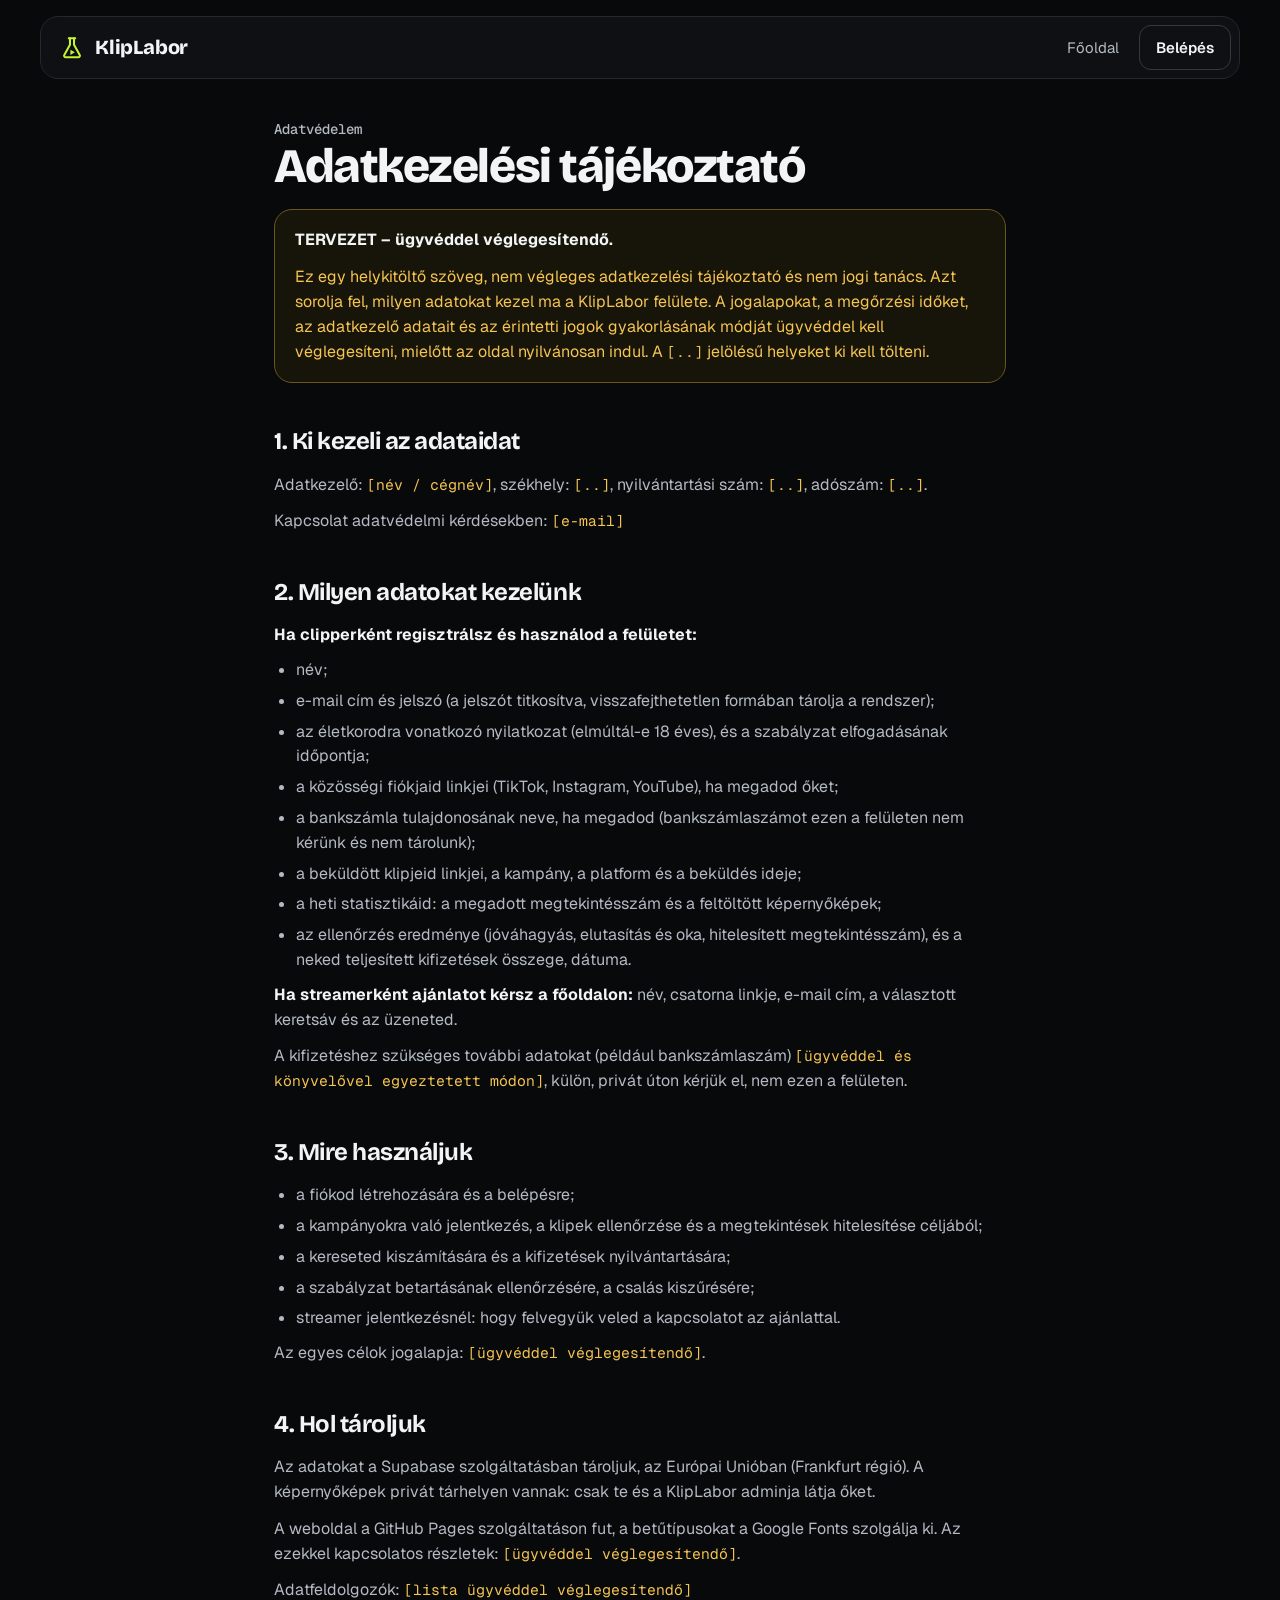
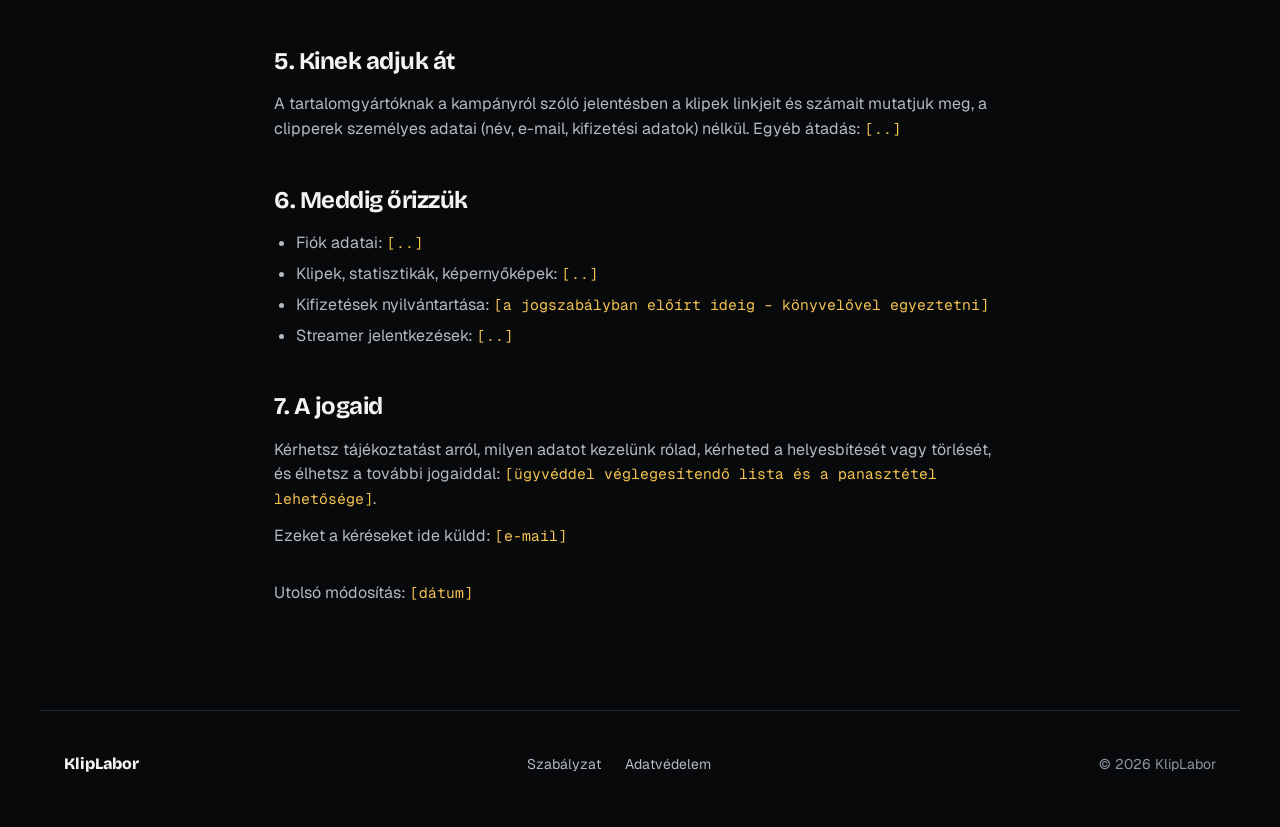
<file: adatvedelem.html>
<!DOCTYPE html>
<html lang="hu">
<head>
<meta charset="utf-8">
<meta name="viewport" content="width=device-width, initial-scale=1">
<title>Adatkezelési tájékoztató – KlipLabor</title>
<meta name="description" content="A KlipLabor adatkezelési tájékoztatójának tervezete.">
<meta name="theme-color" content="#08090B">
<meta name="color-scheme" content="dark">
<link rel="icon" href="favicon.svg" type="image/svg+xml">
<link rel="preconnect" href="https://fonts.googleapis.com">
<link rel="preconnect" href="https://fonts.gstatic.com" crossorigin>
<link href="https://fonts.googleapis.com/css2?family=Bricolage+Grotesque:opsz,wght@12..96,500;12..96,700;12..96,800&amp;family=Geist:wght@400;500;600&amp;family=Geist+Mono:wght@500&amp;display=swap" rel="stylesheet">
<link rel="stylesheet" href="assets/app.css">
</head>
<body>
<a class="skip" href="#tartalom">Ugrás a tartalomra</a>

<header class="nav-shell">
  <nav class="nav" aria-label="Fő navigáció">
    <a href="index.html" class="brand" aria-label="KlipLabor – főoldal">
      <svg width="26" height="26" viewBox="0 0 64 64" fill="none" aria-hidden="true"><path d="M24 8h16" stroke="#C6F432" stroke-width="5" stroke-linecap="round"/><path d="M27 8v16L13 49a4 4 0 0 0 3.5 6h31a4 4 0 0 0 3.5-6L37 24V8" stroke="#C6F432" stroke-width="5" stroke-linecap="round" stroke-linejoin="round"/><path d="M28 36v13l11-6.5z" fill="#C6F432"/></svg>
      <span class="brand-name">KlipLabor</span>
    </a>
    <div class="nav-right">
      <a class="nav-link" href="index.html">Főoldal</a>
      <a class="nav-btn" href="belepes.html">Belépés</a>
    </div>
  </nav>
</header>

<main id="tartalom">
<article class="doc">
<p class="eyebrow">Adatvédelem</p>
<h1>Adatkezelési tájékoztató</h1>
<div class="draft" role="note">
  <p><strong>TERVEZET – ügyvéddel véglegesítendő.</strong></p>
  <p>Ez egy helykitöltő szöveg, nem végleges adatkezelési tájékoztató és nem jogi tanács. Azt sorolja fel, milyen adatokat kezel ma a KlipLabor felülete. A jogalapokat, a megőrzési időket, az adatkezelő adatait és az érintetti jogok gyakorlásának módját ügyvéddel kell véglegesíteni, mielőtt az oldal nyilvánosan indul. A <span class="ph">[..]</span> jelölésű helyeket ki kell tölteni.</p>
</div>

<h2 id="ki">1. Ki kezeli az adataidat</h2>
<p>Adatkezelő: <span class="ph">[név / cégnév]</span>, székhely: <span class="ph">[..]</span>, nyilvántartási szám: <span class="ph">[..]</span>, adószám: <span class="ph">[..]</span>.</p>
<p>Kapcsolat adatvédelmi kérdésekben: <span class="ph">[e-mail]</span></p>

<h2 id="milyen">2. Milyen adatokat kezelünk</h2>
<p><strong>Ha clipperként regisztrálsz és használod a felületet:</strong></p>
<ul>
  <li>név;</li>
  <li>e-mail cím és jelszó (a jelszót titkosítva, visszafejthetetlen formában tárolja a rendszer);</li>
  <li>az életkorodra vonatkozó nyilatkozat (elmúltál-e 18 éves), és a szabályzat elfogadásának időpontja;</li>
  <li>a közösségi fiókjaid linkjei (TikTok, Instagram, YouTube), ha megadod őket;</li>
  <li>a bankszámla tulajdonosának neve, ha megadod (bankszámlaszámot ezen a felületen nem kérünk és nem tárolunk);</li>
  <li>a beküldött klipjeid linkjei, a kampány, a platform és a beküldés ideje;</li>
  <li>a heti statisztikáid: a megadott megtekintésszám és a feltöltött képernyőképek;</li>
  <li>az ellenőrzés eredménye (jóváhagyás, elutasítás és oka, hitelesített megtekintésszám), és a neked teljesített kifizetések összege, dátuma.</li>
</ul>
<p><strong>Ha streamerként ajánlatot kérsz a főoldalon:</strong> név, csatorna linkje, e-mail cím, a választott keretsáv és az üzeneted.</p>
<p>A kifizetéshez szükséges további adatokat (például bankszámlaszám) <span class="ph">[ügyvéddel és könyvelővel egyeztetett módon]</span>, külön, privát úton kérjük el, nem ezen a felületen.</p>

<h2 id="mire">3. Mire használjuk</h2>
<ul>
  <li>a fiókod létrehozására és a belépésre;</li>
  <li>a kampányokra való jelentkezés, a klipek ellenőrzése és a megtekintések hitelesítése céljából;</li>
  <li>a kereseted kiszámítására és a kifizetések nyilvántartására;</li>
  <li>a szabályzat betartásának ellenőrzésére, a csalás kiszűrésére;</li>
  <li>streamer jelentkezésnél: hogy felvegyük veled a kapcsolatot az ajánlattal.</li>
</ul>
<p>Az egyes célok jogalapja: <span class="ph">[ügyvéddel véglegesítendő]</span>.</p>

<h2 id="hol">4. Hol tároljuk</h2>
<p>Az adatokat a Supabase szolgáltatásban tároljuk, az Európai Unióban (Frankfurt régió). A képernyőképek privát tárhelyen vannak: csak te és a KlipLabor adminja látja őket.</p>
<p>A weboldal a GitHub Pages szolgáltatáson fut, a betűtípusokat a Google Fonts szolgálja ki. Az ezekkel kapcsolatos részletek: <span class="ph">[ügyvéddel véglegesítendő]</span>.</p>
<p>Adatfeldolgozók: <span class="ph">[lista ügyvéddel véglegesítendő]</span></p>

<h2 id="kinek">5. Kinek adjuk át</h2>
<p>A tartalomgyártóknak a kampányról szóló jelentésben a klipek linkjeit és számait mutatjuk meg, a clipperek személyes adatai (név, e-mail, kifizetési adatok) nélkül. Egyéb átadás: <span class="ph">[..]</span></p>

<h2 id="meddig">6. Meddig őrizzük</h2>
<ul>
  <li>Fiók adatai: <span class="ph">[..]</span></li>
  <li>Klipek, statisztikák, képernyőképek: <span class="ph">[..]</span></li>
  <li>Kifizetések nyilvántartása: <span class="ph">[a jogszabályban előírt ideig – könyvelővel egyeztetni]</span></li>
  <li>Streamer jelentkezések: <span class="ph">[..]</span></li>
</ul>

<h2 id="jogok">7. A jogaid</h2>
<p>Kérhetsz tájékoztatást arról, milyen adatot kezelünk rólad, kérheted a helyesbítését vagy törlését, és élhetsz a további jogaiddal: <span class="ph">[ügyvéddel véglegesítendő lista és a panasztétel lehetősége]</span>.</p>
<p>Ezeket a kéréseket ide küldd: <span class="ph">[e-mail]</span></p>

<p class="num-p" style="margin-top:32px">Utolsó módosítás: <span class="ph">[dátum]</span></p>

</article>
</main>

<footer class="wrap site-foot">
  <span class="foot-brand">KlipLabor</span>
  <div class="foot-links">
    <a href="szabalyzat.html">Szabályzat</a>
    <a href="adatvedelem.html">Adatvédelem</a>
    <a data-link="instagram" href="#" hidden>Instagram</a>
    <a data-link="tiktok" href="#" hidden>TikTok</a>
    <a data-link="email" href="#" hidden>E-mail</a>
  </div>
  <span>© 2026 KlipLabor</span>
</footer>

<script src="assets/config.js"></script>
<script src="assets/app.js"></script>
</body>
</html>
</file>
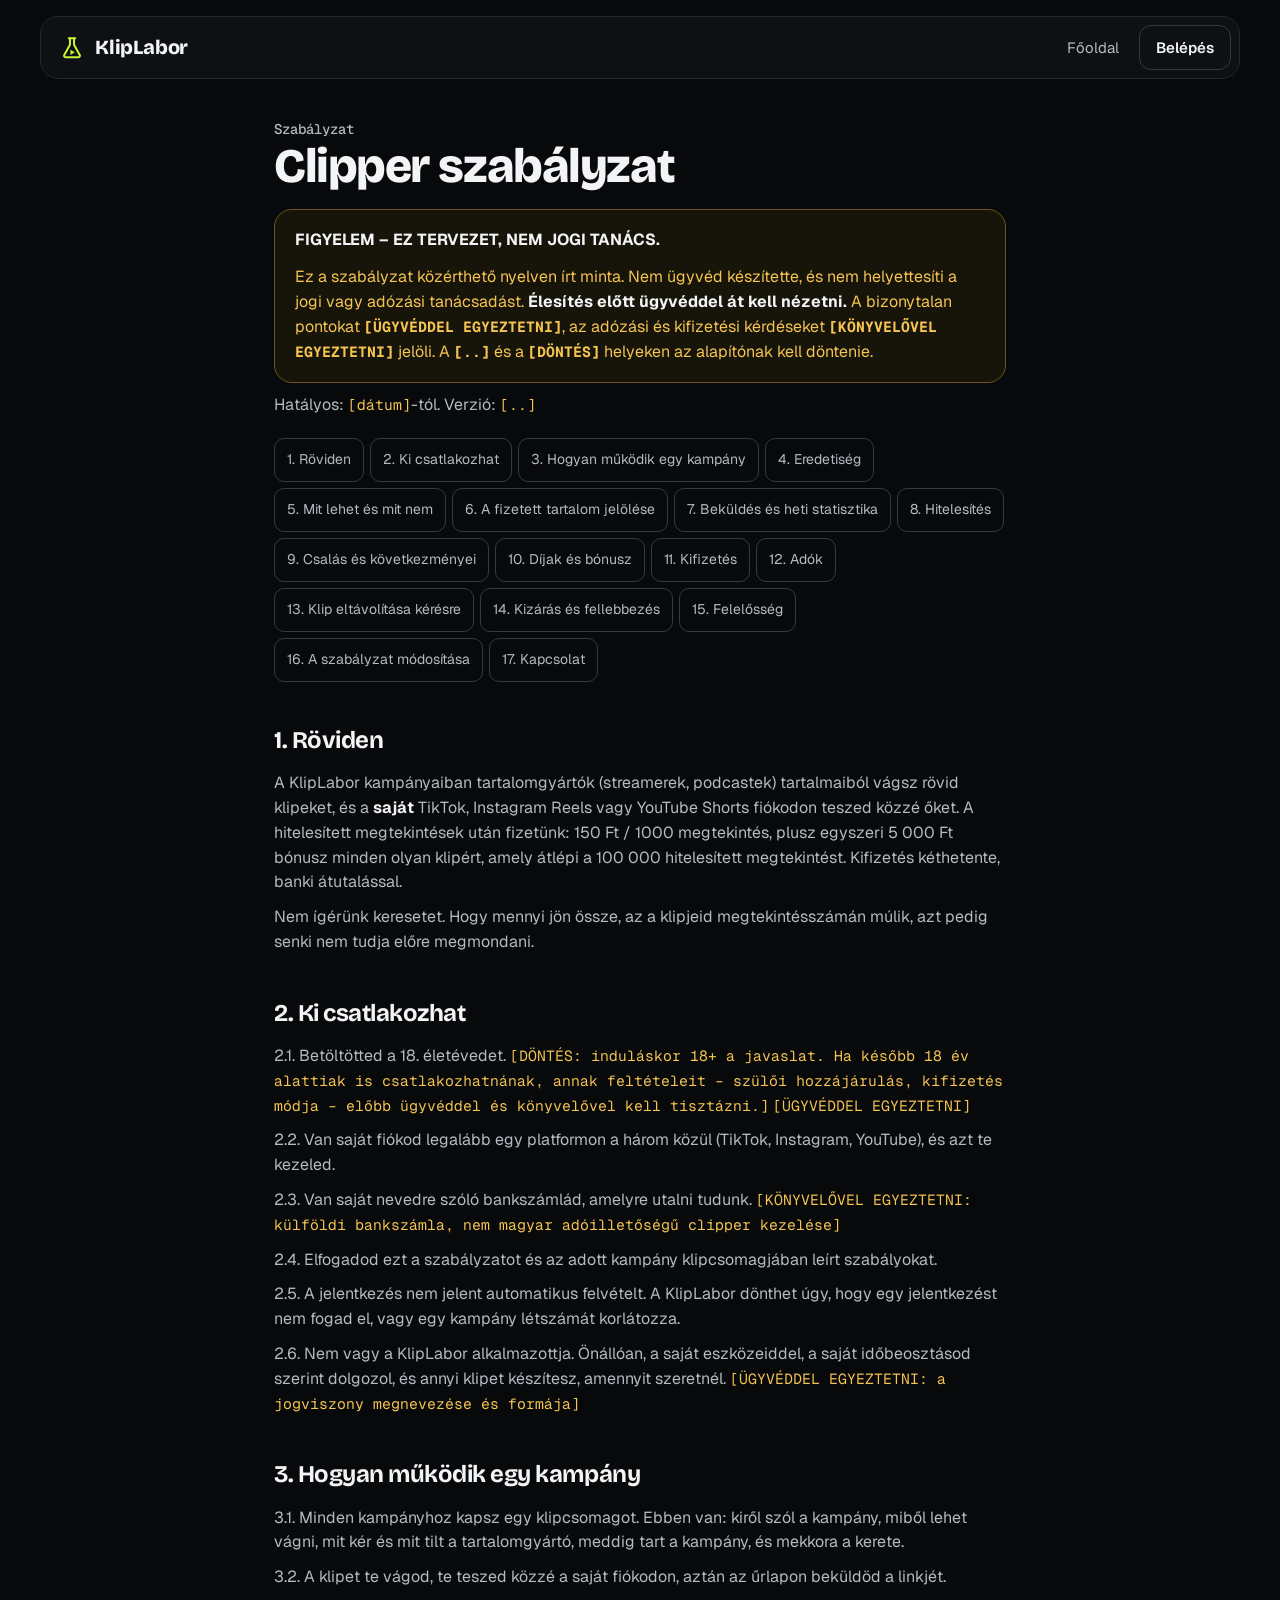
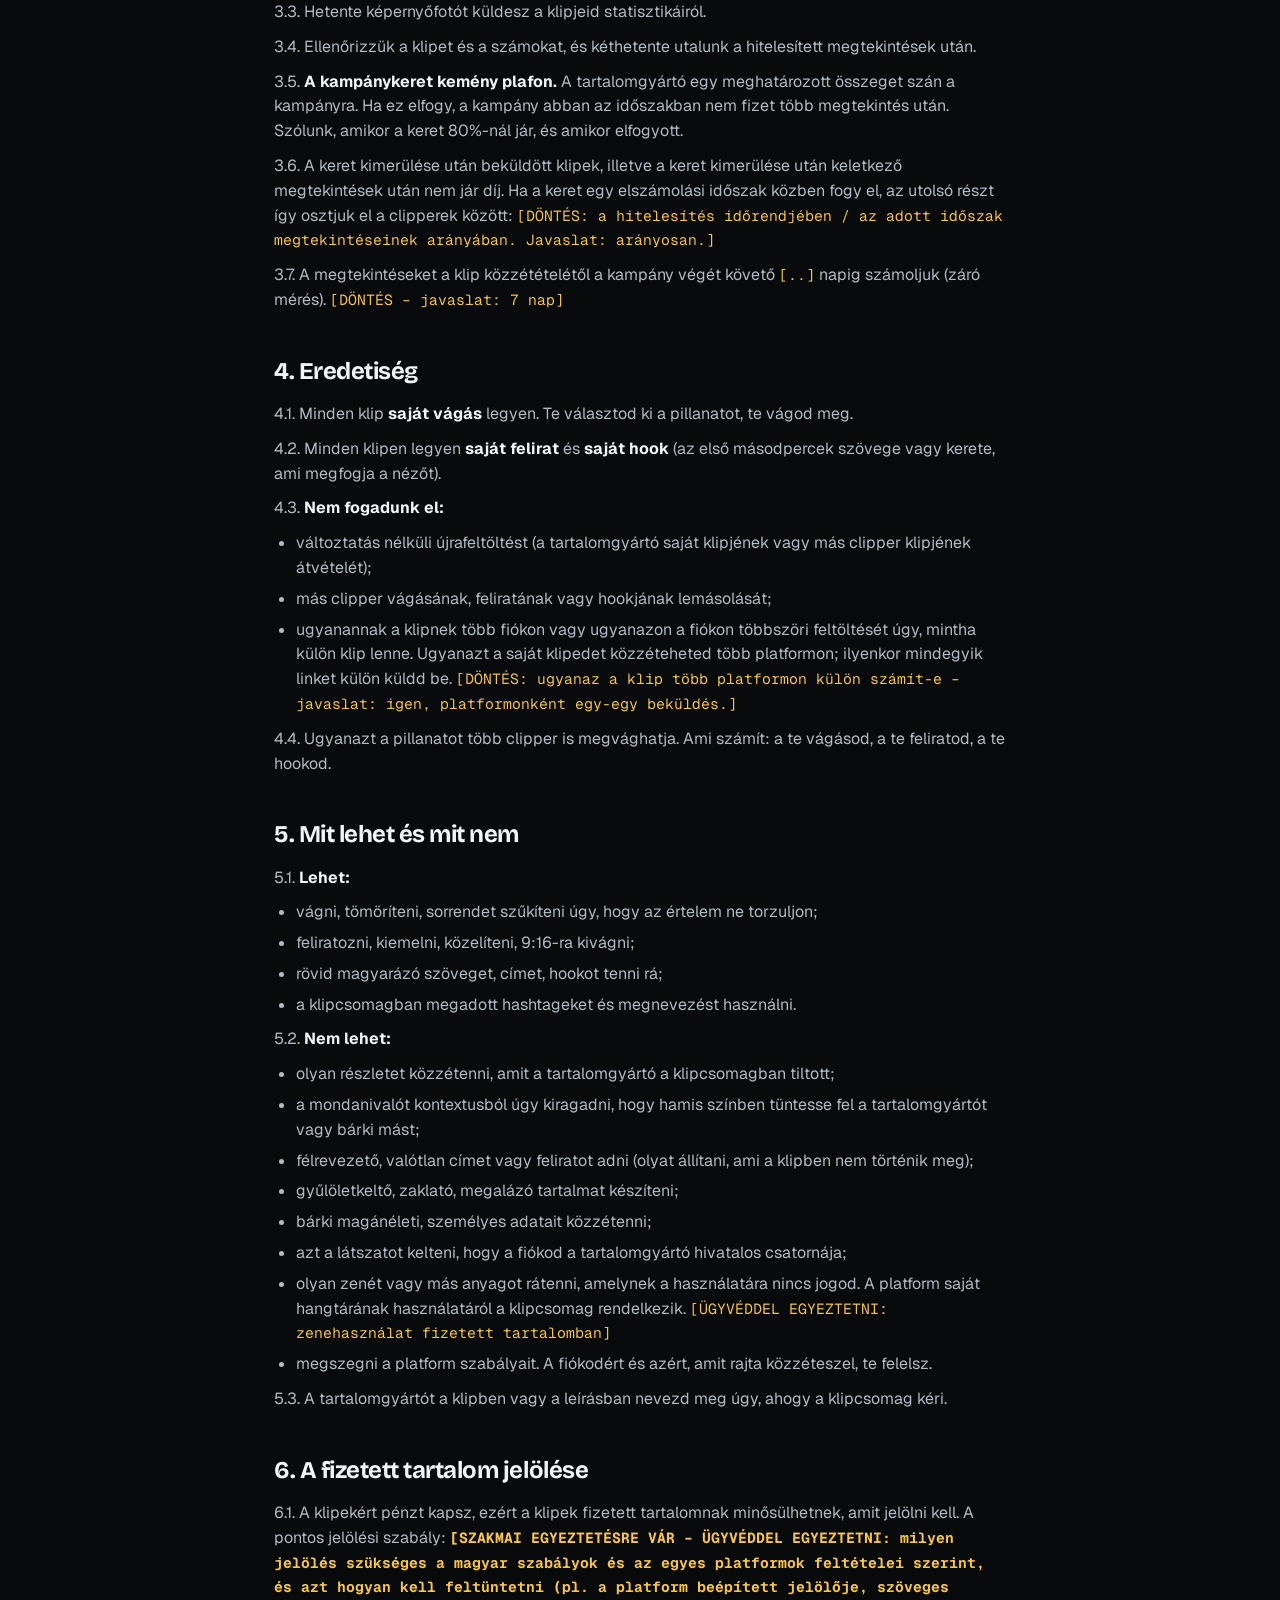
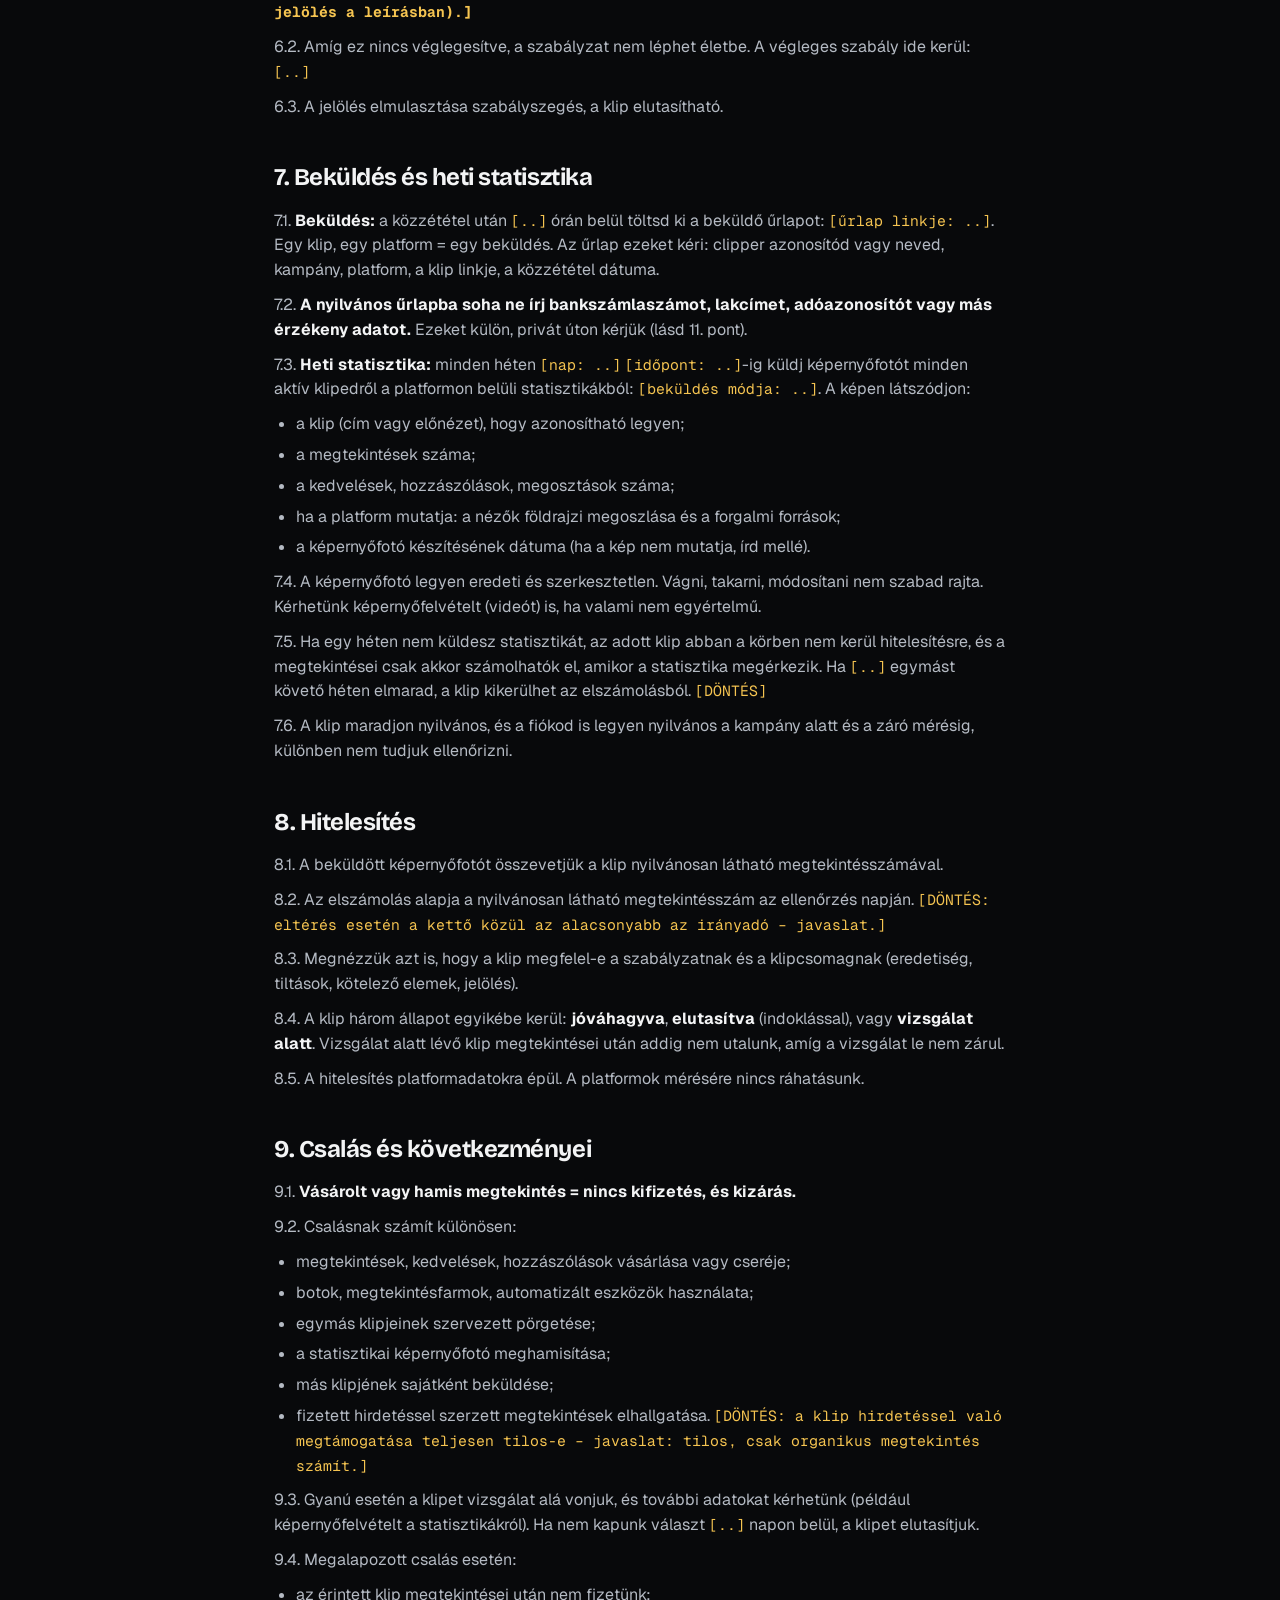
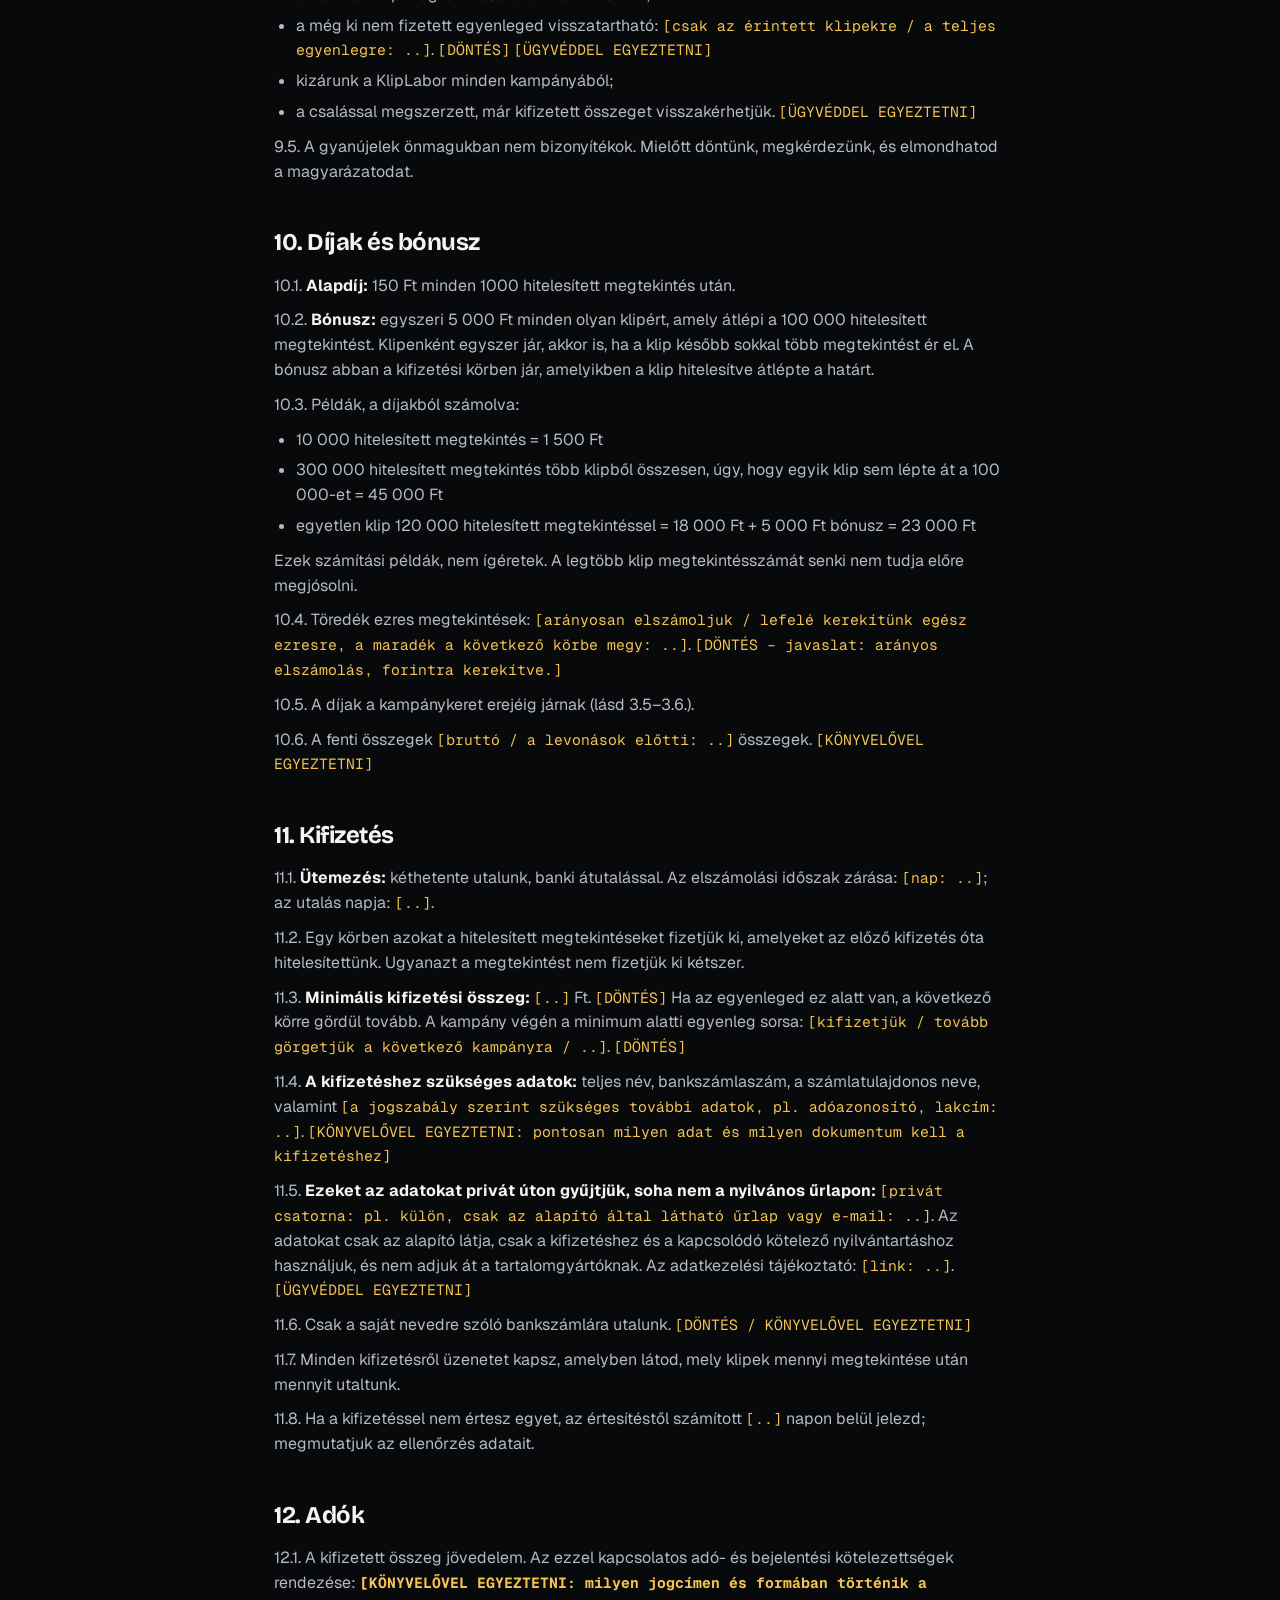
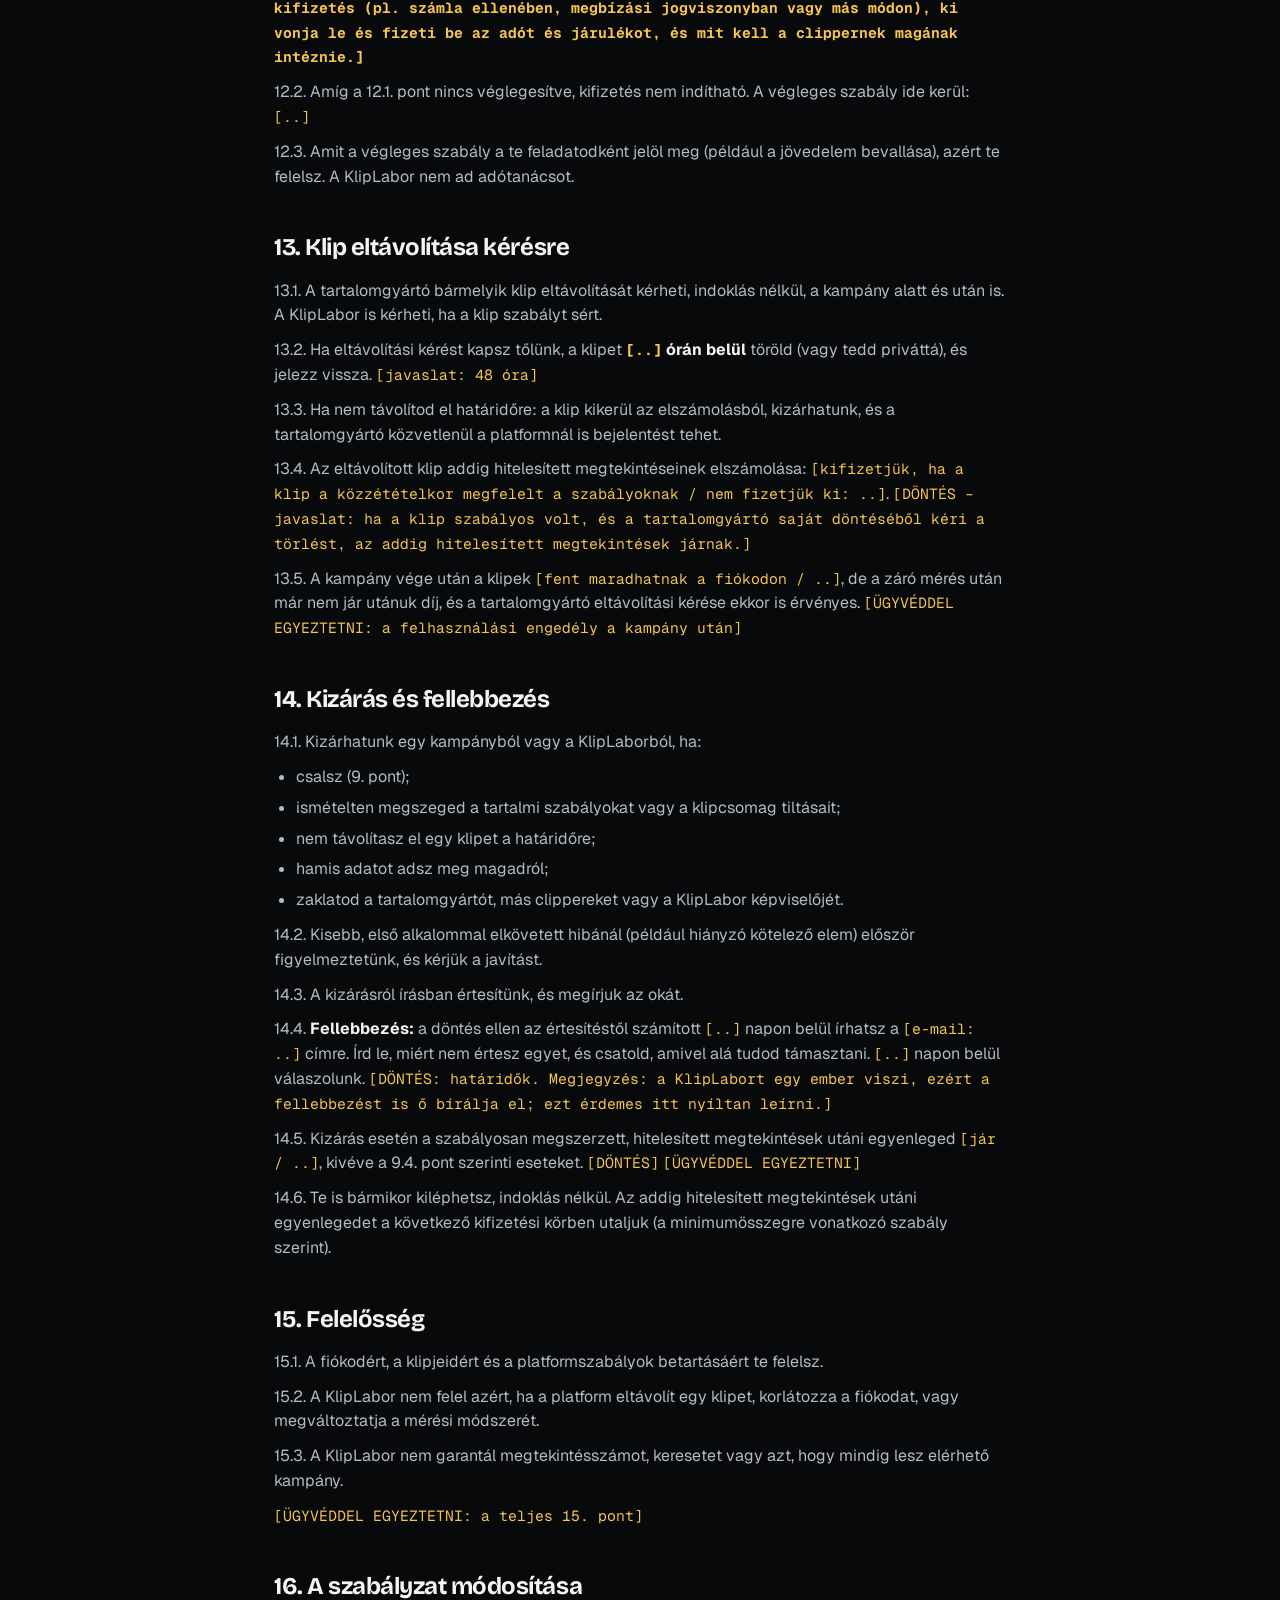
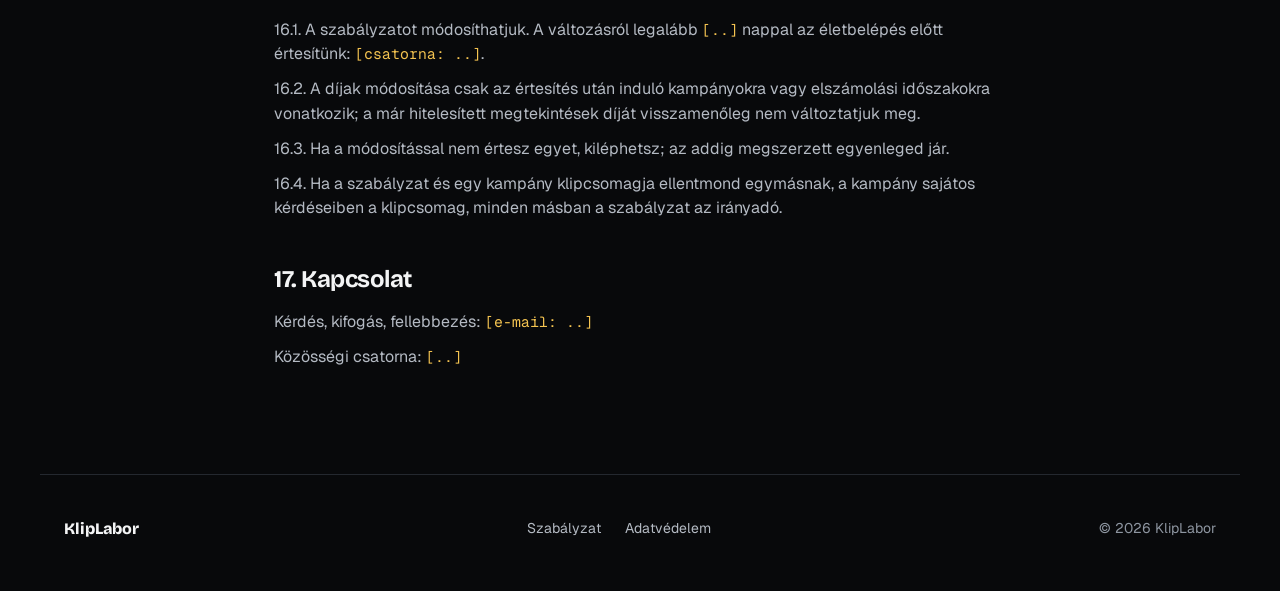
<file: szabalyzat.html>
<!DOCTYPE html>
<html lang="hu">
<head>
<meta charset="utf-8">
<meta name="viewport" content="width=device-width, initial-scale=1">
<title>Clipper szabályzat – KlipLabor</title>
<meta name="description" content="A KlipLabor clipper szabályzatának tervezete.">
<meta name="theme-color" content="#08090B">
<meta name="color-scheme" content="dark">
<link rel="icon" href="favicon.svg" type="image/svg+xml">
<link rel="preconnect" href="https://fonts.googleapis.com">
<link rel="preconnect" href="https://fonts.gstatic.com" crossorigin>
<link href="https://fonts.googleapis.com/css2?family=Bricolage+Grotesque:opsz,wght@12..96,500;12..96,700;12..96,800&amp;family=Geist:wght@400;500;600&amp;family=Geist+Mono:wght@500&amp;display=swap" rel="stylesheet">
<link rel="stylesheet" href="assets/app.css">
</head>
<body>
<a class="skip" href="#tartalom">Ugrás a tartalomra</a>

<header class="nav-shell">
  <nav class="nav" aria-label="Fő navigáció">
    <a href="index.html" class="brand" aria-label="KlipLabor – főoldal">
      <svg width="26" height="26" viewBox="0 0 64 64" fill="none" aria-hidden="true"><path d="M24 8h16" stroke="#C6F432" stroke-width="5" stroke-linecap="round"/><path d="M27 8v16L13 49a4 4 0 0 0 3.5 6h31a4 4 0 0 0 3.5-6L37 24V8" stroke="#C6F432" stroke-width="5" stroke-linecap="round" stroke-linejoin="round"/><path d="M28 36v13l11-6.5z" fill="#C6F432"/></svg>
      <span class="brand-name">KlipLabor</span>
    </a>
    <div class="nav-right">
      <a class="nav-link" href="index.html">Főoldal</a>
      <a class="nav-btn" href="belepes.html">Belépés</a>
    </div>
  </nav>
</header>

<main id="tartalom">
<article class="doc">
<p class="eyebrow">Szabályzat</p>
<h1>Clipper szabályzat</h1>
<div class="draft" role="note"><p><strong>FIGYELEM – EZ TERVEZET, NEM JOGI TANÁCS.</strong></p><p>Ez a szabályzat közérthető nyelven írt minta. Nem ügyvéd készítette, és nem helyettesíti a jogi vagy adózási tanácsadást. <strong>Élesítés előtt ügyvéddel át kell nézetni.</strong> A bizonytalan pontokat <strong><span class="ph">[ÜGYVÉDDEL EGYEZTETNI]</span></strong>, az adózási és kifizetési kérdéseket <strong><span class="ph">[KÖNYVELŐVEL EGYEZTETNI]</span></strong> jelöli. A <strong><span class="ph">[..]</span></strong> és a <strong><span class="ph">[DÖNTÉS]</span></strong> helyeken az alapítónak kell döntenie.</p></div>
<p class="num-p">Hatályos: <span class="ph">[dátum]</span>-tól. Verzió: <span class="ph">[..]</span></p>
<nav class="toc" aria-label="Tartalom"><a href="#p1">1. Röviden</a><a href="#p2">2. Ki csatlakozhat</a><a href="#p3">3. Hogyan működik egy kampány</a><a href="#p4">4. Eredetiség</a><a href="#p5">5. Mit lehet és mit nem</a><a href="#p6">6. A fizetett tartalom jelölése</a><a href="#p7">7. Beküldés és heti statisztika</a><a href="#p8">8. Hitelesítés</a><a href="#p9">9. Csalás és következményei</a><a href="#p10">10. Díjak és bónusz</a><a href="#p11">11. Kifizetés</a><a href="#p12">12. Adók</a><a href="#p13">13. Klip eltávolítása kérésre</a><a href="#p14">14. Kizárás és fellebbezés</a><a href="#p15">15. Felelősség</a><a href="#p16">16. A szabályzat módosítása</a><a href="#p17">17. Kapcsolat</a></nav>
<h2 id="p1">1. Röviden</h2>
<p class="num-p">A KlipLabor kampányaiban tartalomgyártók (streamerek, podcastek) tartalmaiból vágsz rövid klipeket, és a <strong>saját</strong> TikTok, Instagram Reels vagy YouTube Shorts fiókodon teszed közzé őket. A hitelesített megtekintések után fizetünk: 150 Ft / 1000 megtekintés, plusz egyszeri 5 000 Ft bónusz minden olyan klipért, amely átlépi a 100 000 hitelesített megtekintést. Kifizetés kéthetente, banki átutalással.</p>
<p class="num-p">Nem ígérünk keresetet. Hogy mennyi jön össze, az a klipjeid megtekintésszámán múlik, azt pedig senki nem tudja előre megmondani.</p>
<h2 id="p2">2. Ki csatlakozhat</h2>
<p class="num-p">2.1. Betöltötted a 18. életévedet. <span class="ph">[DÖNTÉS: induláskor 18+ a javaslat. Ha később 18 év alattiak is csatlakozhatnának, annak feltételeit – szülői hozzájárulás, kifizetés módja – előbb ügyvéddel és könyvelővel kell tisztázni.]</span> <span class="ph">[ÜGYVÉDDEL EGYEZTETNI]</span></p>
<p class="num-p">2.2. Van saját fiókod legalább egy platformon a három közül (TikTok, Instagram, YouTube), és azt te kezeled.</p>
<p class="num-p">2.3. Van saját nevedre szóló bankszámlád, amelyre utalni tudunk. <span class="ph">[KÖNYVELŐVEL EGYEZTETNI: külföldi bankszámla, nem magyar adóilletőségű clipper kezelése]</span></p>
<p class="num-p">2.4. Elfogadod ezt a szabályzatot és az adott kampány klipcsomagjában leírt szabályokat.</p>
<p class="num-p">2.5. A jelentkezés nem jelent automatikus felvételt. A KlipLabor dönthet úgy, hogy egy jelentkezést nem fogad el, vagy egy kampány létszámát korlátozza.</p>
<p class="num-p">2.6. Nem vagy a KlipLabor alkalmazottja. Önállóan, a saját eszközeiddel, a saját időbeosztásod szerint dolgozol, és annyi klipet készítesz, amennyit szeretnél. <span class="ph">[ÜGYVÉDDEL EGYEZTETNI: a jogviszony megnevezése és formája]</span></p>
<h2 id="p3">3. Hogyan működik egy kampány</h2>
<p class="num-p">3.1. Minden kampányhoz kapsz egy klipcsomagot. Ebben van: kiről szól a kampány, miből lehet vágni, mit kér és mit tilt a tartalomgyártó, meddig tart a kampány, és mekkora a kerete.</p>
<p class="num-p">3.2. A klipet te vágod, te teszed közzé a saját fiókodon, aztán az űrlapon beküldöd a linkjét.</p>
<p class="num-p">3.3. Hetente képernyőfotót küldesz a klipjeid statisztikáiról.</p>
<p class="num-p">3.4. Ellenőrizzük a klipet és a számokat, és kéthetente utalunk a hitelesített megtekintések után.</p>
<p class="num-p">3.5. <strong>A kampánykeret kemény plafon.</strong> A tartalomgyártó egy meghatározott összeget szán a kampányra. Ha ez elfogy, a kampány abban az időszakban nem fizet több megtekintés után. Szólunk, amikor a keret 80%-nál jár, és amikor elfogyott.</p>
<p class="num-p">3.6. A keret kimerülése után beküldött klipek, illetve a keret kimerülése után keletkező megtekintések után nem jár díj. Ha a keret egy elszámolási időszak közben fogy el, az utolsó részt így osztjuk el a clipperek között: <span class="ph">[DÖNTÉS: a hitelesítés időrendjében / az adott időszak megtekintéseinek arányában. Javaslat: arányosan.]</span></p>
<p class="num-p">3.7. A megtekintéseket a klip közzétételétől a kampány végét követő <span class="ph">[..]</span> napig számoljuk (záró mérés). <span class="ph">[DÖNTÉS – javaslat: 7 nap]</span></p>
<h2 id="p4">4. Eredetiség</h2>
<p class="num-p">4.1. Minden klip <strong>saját vágás</strong> legyen. Te választod ki a pillanatot, te vágod meg.</p>
<p class="num-p">4.2. Minden klipen legyen <strong>saját felirat</strong> és <strong>saját hook</strong> (az első másodpercek szövege vagy kerete, ami megfogja a nézőt).</p>
<p class="num-p">4.3. <strong>Nem fogadunk el:</strong></p>
<ul>
<li>változtatás nélküli újrafeltöltést (a tartalomgyártó saját klipjének vagy más clipper klipjének átvételét);</li>
<li>más clipper vágásának, feliratának vagy hookjának lemásolását;</li>
<li>ugyanannak a klipnek több fiókon vagy ugyanazon a fiókon többszöri feltöltését úgy, mintha külön klip lenne. Ugyanazt a saját klipedet közzéteheted több platformon; ilyenkor mindegyik linket külön küldd be. <span class="ph">[DÖNTÉS: ugyanaz a klip több platformon külön számít-e – javaslat: igen, platformonként egy-egy beküldés.]</span></li>
</ul>
<p class="num-p">4.4. Ugyanazt a pillanatot több clipper is megvághatja. Ami számít: a te vágásod, a te feliratod, a te hookod.</p>
<h2 id="p5">5. Mit lehet és mit nem</h2>
<p class="num-p">5.1. <strong>Lehet:</strong></p>
<ul>
<li>vágni, tömöríteni, sorrendet szűkíteni úgy, hogy az értelem ne torzuljon;</li>
<li>feliratozni, kiemelni, közelíteni, 9:16-ra kivágni;</li>
<li>rövid magyarázó szöveget, címet, hookot tenni rá;</li>
<li>a klipcsomagban megadott hashtageket és megnevezést használni.</li>
</ul>
<p class="num-p">5.2. <strong>Nem lehet:</strong></p>
<ul>
<li>olyan részletet közzétenni, amit a tartalomgyártó a klipcsomagban tiltott;</li>
<li>a mondanivalót kontextusból úgy kiragadni, hogy hamis színben tüntesse fel a tartalomgyártót vagy bárki mást;</li>
<li>félrevezető, valótlan címet vagy feliratot adni (olyat állítani, ami a klipben nem történik meg);</li>
<li>gyűlöletkeltő, zaklató, megalázó tartalmat készíteni;</li>
<li>bárki magánéleti, személyes adatait közzétenni;</li>
<li>azt a látszatot kelteni, hogy a fiókod a tartalomgyártó hivatalos csatornája;</li>
<li>olyan zenét vagy más anyagot rátenni, amelynek a használatára nincs jogod. A platform saját hangtárának használatáról a klipcsomag rendelkezik. <span class="ph">[ÜGYVÉDDEL EGYEZTETNI: zenehasználat fizetett tartalomban]</span></li>
<li>megszegni a platform szabályait. A fiókodért és azért, amit rajta közzéteszel, te felelsz.</li>
</ul>
<p class="num-p">5.3. A tartalomgyártót a klipben vagy a leírásban nevezd meg úgy, ahogy a klipcsomag kéri.</p>
<h2 id="p6">6. A fizetett tartalom jelölése</h2>
<p class="num-p">6.1. A klipekért pénzt kapsz, ezért a klipek fizetett tartalomnak minősülhetnek, amit jelölni kell. A pontos jelölési szabály: <strong><span class="ph">[SZAKMAI EGYEZTETÉSRE VÁR – ÜGYVÉDDEL EGYEZTETNI: milyen jelölés szükséges a magyar szabályok és az egyes platformok feltételei szerint, és azt hogyan kell feltüntetni (pl. a platform beépített jelölője, szöveges jelölés a leírásban).]</span></strong></p>
<p class="num-p">6.2. Amíg ez nincs véglegesítve, a szabályzat nem léphet életbe. A végleges szabály ide kerül: <span class="ph">[..]</span></p>
<p class="num-p">6.3. A jelölés elmulasztása szabályszegés, a klip elutasítható.</p>
<h2 id="p7">7. Beküldés és heti statisztika</h2>
<p class="num-p">7.1. <strong>Beküldés:</strong> a közzététel után <span class="ph">[..]</span> órán belül töltsd ki a beküldő űrlapot: <span class="ph">[űrlap linkje: ..]</span>. Egy klip, egy platform = egy beküldés. Az űrlap ezeket kéri: clipper azonosítód vagy neved, kampány, platform, a klip linkje, a közzététel dátuma.</p>
<p class="num-p">7.2. <strong>A nyilvános űrlapba soha ne írj bankszámlaszámot, lakcímet, adóazonosítót vagy más érzékeny adatot.</strong> Ezeket külön, privát úton kérjük (lásd 11. pont).</p>
<p class="num-p">7.3. <strong>Heti statisztika:</strong> minden héten <span class="ph">[nap: ..]</span> <span class="ph">[időpont: ..]</span>-ig küldj képernyőfotót minden aktív klipedről a platformon belüli statisztikákból: <span class="ph">[beküldés módja: ..]</span>. A képen látszódjon:</p>
<ul>
<li>a klip (cím vagy előnézet), hogy azonosítható legyen;</li>
<li>a megtekintések száma;</li>
<li>a kedvelések, hozzászólások, megosztások száma;</li>
<li>ha a platform mutatja: a nézők földrajzi megoszlása és a forgalmi források;</li>
<li>a képernyőfotó készítésének dátuma (ha a kép nem mutatja, írd mellé).</li>
</ul>
<p class="num-p">7.4. A képernyőfotó legyen eredeti és szerkesztetlen. Vágni, takarni, módosítani nem szabad rajta. Kérhetünk képernyőfelvételt (videót) is, ha valami nem egyértelmű.</p>
<p class="num-p">7.5. Ha egy héten nem küldesz statisztikát, az adott klip abban a körben nem kerül hitelesítésre, és a megtekintései csak akkor számolhatók el, amikor a statisztika megérkezik. Ha <span class="ph">[..]</span> egymást követő héten elmarad, a klip kikerülhet az elszámolásból. <span class="ph">[DÖNTÉS]</span></p>
<p class="num-p">7.6. A klip maradjon nyilvános, és a fiókod is legyen nyilvános a kampány alatt és a záró mérésig, különben nem tudjuk ellenőrizni.</p>
<h2 id="p8">8. Hitelesítés</h2>
<p class="num-p">8.1. A beküldött képernyőfotót összevetjük a klip nyilvánosan látható megtekintésszámával.</p>
<p class="num-p">8.2. Az elszámolás alapja a nyilvánosan látható megtekintésszám az ellenőrzés napján. <span class="ph">[DÖNTÉS: eltérés esetén a kettő közül az alacsonyabb az irányadó – javaslat.]</span></p>
<p class="num-p">8.3. Megnézzük azt is, hogy a klip megfelel-e a szabályzatnak és a klipcsomagnak (eredetiség, tiltások, kötelező elemek, jelölés).</p>
<p class="num-p">8.4. A klip három állapot egyikébe kerül: <strong>jóváhagyva</strong>, <strong>elutasítva</strong> (indoklással), vagy <strong>vizsgálat alatt</strong>. Vizsgálat alatt lévő klip megtekintései után addig nem utalunk, amíg a vizsgálat le nem zárul.</p>
<p class="num-p">8.5. A hitelesítés platformadatokra épül. A platformok mérésére nincs ráhatásunk.</p>
<h2 id="p9">9. Csalás és következményei</h2>
<p class="num-p">9.1. <strong>Vásárolt vagy hamis megtekintés = nincs kifizetés, és kizárás.</strong></p>
<p class="num-p">9.2. Csalásnak számít különösen:</p>
<ul>
<li>megtekintések, kedvelések, hozzászólások vásárlása vagy cseréje;</li>
<li>botok, megtekintésfarmok, automatizált eszközök használata;</li>
<li>egymás klipjeinek szervezett pörgetése;</li>
<li>a statisztikai képernyőfotó meghamisítása;</li>
<li>más klipjének sajátként beküldése;</li>
<li>fizetett hirdetéssel szerzett megtekintések elhallgatása. <span class="ph">[DÖNTÉS: a klip hirdetéssel való megtámogatása teljesen tilos-e – javaslat: tilos, csak organikus megtekintés számít.]</span></li>
</ul>
<p class="num-p">9.3. Gyanú esetén a klipet vizsgálat alá vonjuk, és további adatokat kérhetünk (például képernyőfelvételt a statisztikákról). Ha nem kapunk választ <span class="ph">[..]</span> napon belül, a klipet elutasítjuk.</p>
<p class="num-p">9.4. Megalapozott csalás esetén:</p>
<ul>
<li>az érintett klip megtekintései után nem fizetünk;</li>
<li>a még ki nem fizetett egyenleged visszatartható: <span class="ph">[csak az érintett klipekre / a teljes egyenlegre: ..]</span>. <span class="ph">[DÖNTÉS]</span> <span class="ph">[ÜGYVÉDDEL EGYEZTETNI]</span></li>
<li>kizárunk a KlipLabor minden kampányából;</li>
<li>a csalással megszerzett, már kifizetett összeget visszakérhetjük. <span class="ph">[ÜGYVÉDDEL EGYEZTETNI]</span></li>
</ul>
<p class="num-p">9.5. A gyanújelek önmagukban nem bizonyítékok. Mielőtt döntünk, megkérdezünk, és elmondhatod a magyarázatodat.</p>
<h2 id="p10">10. Díjak és bónusz</h2>
<p class="num-p">10.1. <strong>Alapdíj:</strong> 150 Ft minden 1000 hitelesített megtekintés után.</p>
<p class="num-p">10.2. <strong>Bónusz:</strong> egyszeri 5 000 Ft minden olyan klipért, amely átlépi a 100 000 hitelesített megtekintést. Klipenként egyszer jár, akkor is, ha a klip később sokkal több megtekintést ér el. A bónusz abban a kifizetési körben jár, amelyikben a klip hitelesítve átlépte a határt.</p>
<p class="num-p">10.3. Példák, a díjakból számolva:</p>
<ul>
<li>10 000 hitelesített megtekintés = 1 500 Ft</li>
<li>300 000 hitelesített megtekintés több klipből összesen, úgy, hogy egyik klip sem lépte át a 100 000-et = 45 000 Ft</li>
<li>egyetlen klip 120 000 hitelesített megtekintéssel = 18 000 Ft + 5 000 Ft bónusz = 23 000 Ft</li>
</ul>
<p class="num-p">Ezek számítási példák, nem ígéretek. A legtöbb klip megtekintésszámát senki nem tudja előre megjósolni.</p>
<p class="num-p">10.4. Töredék ezres megtekintések: <span class="ph">[arányosan elszámoljuk / lefelé kerekítünk egész ezresre, a maradék a következő körbe megy: ..]</span>. <span class="ph">[DÖNTÉS – javaslat: arányos elszámolás, forintra kerekítve.]</span></p>
<p class="num-p">10.5. A díjak a kampánykeret erejéig járnak (lásd 3.5–3.6.).</p>
<p class="num-p">10.6. A fenti összegek <span class="ph">[bruttó / a levonások előtti: ..]</span> összegek. <span class="ph">[KÖNYVELŐVEL EGYEZTETNI]</span></p>
<h2 id="p11">11. Kifizetés</h2>
<p class="num-p">11.1. <strong>Ütemezés:</strong> kéthetente utalunk, banki átutalással. Az elszámolási időszak zárása: <span class="ph">[nap: ..]</span>; az utalás napja: <span class="ph">[..]</span>.</p>
<p class="num-p">11.2. Egy körben azokat a hitelesített megtekintéseket fizetjük ki, amelyeket az előző kifizetés óta hitelesítettünk. Ugyanazt a megtekintést nem fizetjük ki kétszer.</p>
<p class="num-p">11.3. <strong>Minimális kifizetési összeg:</strong> <span class="ph">[..]</span> Ft. <span class="ph">[DÖNTÉS]</span> Ha az egyenleged ez alatt van, a következő körre gördül tovább. A kampány végén a minimum alatti egyenleg sorsa: <span class="ph">[kifizetjük / tovább görgetjük a következő kampányra / ..]</span>. <span class="ph">[DÖNTÉS]</span></p>
<p class="num-p">11.4. <strong>A kifizetéshez szükséges adatok:</strong> teljes név, bankszámlaszám, a számlatulajdonos neve, valamint <span class="ph">[a jogszabály szerint szükséges további adatok, pl. adóazonosító, lakcím: ..]</span>. <span class="ph">[KÖNYVELŐVEL EGYEZTETNI: pontosan milyen adat és milyen dokumentum kell a kifizetéshez]</span></p>
<p class="num-p">11.5. <strong>Ezeket az adatokat privát úton gyűjtjük, soha nem a nyilvános űrlapon:</strong> <span class="ph">[privát csatorna: pl. külön, csak az alapító által látható űrlap vagy e-mail: ..]</span>. Az adatokat csak az alapító látja, csak a kifizetéshez és a kapcsolódó kötelező nyilvántartáshoz használjuk, és nem adjuk át a tartalomgyártóknak. Az adatkezelési tájékoztató: <span class="ph">[link: ..]</span>. <span class="ph">[ÜGYVÉDDEL EGYEZTETNI]</span></p>
<p class="num-p">11.6. Csak a saját nevedre szóló bankszámlára utalunk. <span class="ph">[DÖNTÉS / KÖNYVELŐVEL EGYEZTETNI]</span></p>
<p class="num-p">11.7. Minden kifizetésről üzenetet kapsz, amelyben látod, mely klipek mennyi megtekintése után mennyit utaltunk.</p>
<p class="num-p">11.8. Ha a kifizetéssel nem értesz egyet, az értesítéstől számított <span class="ph">[..]</span> napon belül jelezd; megmutatjuk az ellenőrzés adatait.</p>
<h2 id="p12">12. Adók</h2>
<p class="num-p">12.1. A kifizetett összeg jövedelem. Az ezzel kapcsolatos adó- és bejelentési kötelezettségek rendezése: <strong><span class="ph">[KÖNYVELŐVEL EGYEZTETNI: milyen jogcímen és formában történik a kifizetés (pl. számla ellenében, megbízási jogviszonyban vagy más módon), ki vonja le és fizeti be az adót és járulékot, és mit kell a clippernek magának intéznie.]</span></strong></p>
<p class="num-p">12.2. Amíg a 12.1. pont nincs véglegesítve, kifizetés nem indítható. A végleges szabály ide kerül: <span class="ph">[..]</span></p>
<p class="num-p">12.3. Amit a végleges szabály a te feladatodként jelöl meg (például a jövedelem bevallása), azért te felelsz. A KlipLabor nem ad adótanácsot.</p>
<h2 id="p13">13. Klip eltávolítása kérésre</h2>
<p class="num-p">13.1. A tartalomgyártó bármelyik klip eltávolítását kérheti, indoklás nélkül, a kampány alatt és után is. A KlipLabor is kérheti, ha a klip szabályt sért.</p>
<p class="num-p">13.2. Ha eltávolítási kérést kapsz tőlünk, a klipet <strong><span class="ph">[..]</span> órán belül</strong> töröld (vagy tedd priváttá), és jelezz vissza. <span class="ph">[javaslat: 48 óra]</span></p>
<p class="num-p">13.3. Ha nem távolítod el határidőre: a klip kikerül az elszámolásból, kizárhatunk, és a tartalomgyártó közvetlenül a platformnál is bejelentést tehet.</p>
<p class="num-p">13.4. Az eltávolított klip addig hitelesített megtekintéseinek elszámolása: <span class="ph">[kifizetjük, ha a klip a közzétételkor megfelelt a szabályoknak / nem fizetjük ki: ..]</span>. <span class="ph">[DÖNTÉS – javaslat: ha a klip szabályos volt, és a tartalomgyártó saját döntéséből kéri a törlést, az addig hitelesített megtekintések járnak.]</span></p>
<p class="num-p">13.5. A kampány vége után a klipek <span class="ph">[fent maradhatnak a fiókodon / ..]</span>, de a záró mérés után már nem jár utánuk díj, és a tartalomgyártó eltávolítási kérése ekkor is érvényes. <span class="ph">[ÜGYVÉDDEL EGYEZTETNI: a felhasználási engedély a kampány után]</span></p>
<h2 id="p14">14. Kizárás és fellebbezés</h2>
<p class="num-p">14.1. Kizárhatunk egy kampányból vagy a KlipLaborból, ha:</p>
<ul>
<li>csalsz (9. pont);</li>
<li>ismételten megszeged a tartalmi szabályokat vagy a klipcsomag tiltásait;</li>
<li>nem távolítasz el egy klipet a határidőre;</li>
<li>hamis adatot adsz meg magadról;</li>
<li>zaklatod a tartalomgyártót, más clippereket vagy a KlipLabor képviselőjét.</li>
</ul>
<p class="num-p">14.2. Kisebb, első alkalommal elkövetett hibánál (például hiányzó kötelező elem) először figyelmeztetünk, és kérjük a javítást.</p>
<p class="num-p">14.3. A kizárásról írásban értesítünk, és megírjuk az okát.</p>
<p class="num-p">14.4. <strong>Fellebbezés:</strong> a döntés ellen az értesítéstől számított <span class="ph">[..]</span> napon belül írhatsz a <span class="ph">[e-mail: ..]</span> címre. Írd le, miért nem értesz egyet, és csatold, amivel alá tudod támasztani. <span class="ph">[..]</span> napon belül válaszolunk. <span class="ph">[DÖNTÉS: határidők. Megjegyzés: a KlipLabort egy ember viszi, ezért a fellebbezést is ő bírálja el; ezt érdemes itt nyíltan leírni.]</span></p>
<p class="num-p">14.5. Kizárás esetén a szabályosan megszerzett, hitelesített megtekintések utáni egyenleged <span class="ph">[jár / ..]</span>, kivéve a 9.4. pont szerinti eseteket. <span class="ph">[DÖNTÉS]</span> <span class="ph">[ÜGYVÉDDEL EGYEZTETNI]</span></p>
<p class="num-p">14.6. Te is bármikor kiléphetsz, indoklás nélkül. Az addig hitelesített megtekintések utáni egyenlegedet a következő kifizetési körben utaljuk (a minimumösszegre vonatkozó szabály szerint).</p>
<h2 id="p15">15. Felelősség</h2>
<p class="num-p">15.1. A fiókodért, a klipjeidért és a platformszabályok betartásáért te felelsz.</p>
<p class="num-p">15.2. A KlipLabor nem felel azért, ha a platform eltávolít egy klipet, korlátozza a fiókodat, vagy megváltoztatja a mérési módszerét.</p>
<p class="num-p">15.3. A KlipLabor nem garantál megtekintésszámot, keresetet vagy azt, hogy mindig lesz elérhető kampány.</p>
<p class="num-p"><span class="ph">[ÜGYVÉDDEL EGYEZTETNI: a teljes 15. pont]</span></p>
<h2 id="p16">16. A szabályzat módosítása</h2>
<p class="num-p">16.1. A szabályzatot módosíthatjuk. A változásról legalább <span class="ph">[..]</span> nappal az életbelépés előtt értesítünk: <span class="ph">[csatorna: ..]</span>.</p>
<p class="num-p">16.2. A díjak módosítása csak az értesítés után induló kampányokra vagy elszámolási időszakokra vonatkozik; a már hitelesített megtekintések díját visszamenőleg nem változtatjuk meg.</p>
<p class="num-p">16.3. Ha a módosítással nem értesz egyet, kiléphetsz; az addig megszerzett egyenleged jár.</p>
<p class="num-p">16.4. Ha a szabályzat és egy kampány klipcsomagja ellentmond egymásnak, a kampány sajátos kérdéseiben a klipcsomag, minden másban a szabályzat az irányadó.</p>
<h2 id="p17">17. Kapcsolat</h2>
<p class="num-p">Kérdés, kifogás, fellebbezés: <span class="ph">[e-mail: ..]</span></p>
<p class="num-p">Közösségi csatorna: <span class="ph">[..]</span></p>

</article>
</main>

<footer class="wrap site-foot">
  <span class="foot-brand">KlipLabor</span>
  <div class="foot-links">
    <a href="szabalyzat.html">Szabályzat</a>
    <a href="adatvedelem.html">Adatvédelem</a>
    <a data-link="instagram" href="#" hidden>Instagram</a>
    <a data-link="tiktok" href="#" hidden>TikTok</a>
    <a data-link="email" href="#" hidden>E-mail</a>
  </div>
  <span>© 2026 KlipLabor</span>
</footer>

<script src="assets/config.js"></script>
<script src="assets/app.js"></script>
</body>
</html>
</file>
<file: assets/app.css>
/* KlipLabor – közös stílusok az alkalmazás oldalaihoz (az index.html vizuális nyelvére építve) */
:root {
  --accent: #C6F432;
  --accent-hover: #DDFF7A;
  --on-accent: #08090B;
  --on-accent-soft: #2B3307;
  --bg: #08090B;
  --surface: #101216;
  --surface-2: #171A1F;
  --line: #24282F;
  --line-strong: #343A43;
  --line-bright: #5C636E;
  --text: #F3F4F5;
  --text-soft: #B4BAC3;
  --muted: #8E96A1;
  --danger: #FF8A7A;
  --danger-line: #7A3229;
  --warn: #F5C451;
  --display: 'Bricolage Grotesque', 'Geist', Inter, system-ui, -apple-system, 'Segoe UI', Roboto, sans-serif;
  --body: 'Geist', Inter, system-ui, -apple-system, 'Segoe UI', Roboto, sans-serif;
  --mono: 'Geist Mono', ui-monospace, SFMono-Regular, Menlo, Consolas, monospace;
  color-scheme: dark;
}

*, *::before, *::after { box-sizing: border-box; }
html { -webkit-text-size-adjust: 100%; }
body {
  margin: 0; min-height: 100vh;
  background: var(--bg); color: var(--text);
  font-family: var(--body); font-size: 16px; line-height: 1.55;
  overflow-x: hidden; -webkit-font-smoothing: antialiased;
  display: flex; flex-direction: column;
}
main { flex: 1 0 auto; }
a { color: var(--accent); overflow-wrap: anywhere; }
a:hover { color: var(--accent-hover); }
:focus-visible { outline: 2px solid var(--accent); outline-offset: 3px; border-radius: 6px; }
[hidden] { display: none !important; }
h1, h2, h3, p { margin: 0; }
[id] { scroll-margin-top: 96px; }
.sr-only { position: absolute; width: 1px; height: 1px; margin: -1px; padding: 0; overflow: hidden; clip: rect(0 0 0 0); clip-path: inset(50%); white-space: nowrap; border: 0; }
.num { font-variant-numeric: tabular-nums; }
.muted { color: var(--muted); }
.soft { color: var(--text-soft); }
.pre { white-space: pre-wrap; overflow-wrap: anywhere; }

.skip {
  position: absolute; left: 16px; top: -80px; z-index: 30;
  background: var(--accent); color: var(--on-accent); font-weight: 600;
  padding: 12px 18px; border-radius: 12px; text-decoration: none;
}
.skip:focus { top: 16px; color: var(--on-accent); }

.wrap { max-width: 1200px; margin: 0 auto; padding-left: 24px; padding-right: 24px; width: 100%; }
.wrap-narrow { max-width: 560px; }
.eyebrow { font-family: var(--mono); font-size: 14px; font-weight: 500; color: var(--accent); }
.h-page {
  font-family: var(--display); font-weight: 800;
  font-size: clamp(34px, 5vw, 56px); line-height: 1.02; letter-spacing: -0.03em;
}
.h-sec { font-family: var(--display); font-weight: 700; font-size: clamp(24px, 3vw, 32px); letter-spacing: -0.02em; line-height: 1.15; }
.h-card { font-size: 19px; font-weight: 600; letter-spacing: -0.01em; line-height: 1.3; overflow-wrap: anywhere; }

/* ---------- Buttons ---------- */
.btn {
  display: inline-flex; align-items: center; justify-content: center; gap: 8px;
  min-height: 48px; padding: 12px 22px; border-radius: 14px;
  font-family: inherit; font-weight: 600; font-size: 16px; line-height: 1.2;
  text-decoration: none; text-align: center; cursor: pointer; border: 1px solid transparent;
  transition: transform .16s ease, filter .16s ease;
}
.btn:disabled, .btn[aria-disabled="true"] { cursor: not-allowed; opacity: .55; }
.btn-accent { background: var(--accent); color: var(--on-accent); }
.btn-accent:hover:not(:disabled) { color: var(--on-accent); filter: brightness(1.06); }
.btn-ghost { border-color: var(--line-strong); color: var(--text); background: transparent; }
.btn-ghost:hover:not(:disabled) { border-color: var(--text-soft); color: var(--text); }
.btn-danger { border-color: var(--danger-line); color: var(--danger); background: transparent; }
.btn-danger:hover:not(:disabled) { border-color: var(--danger); color: var(--danger); }
.btn-sm { min-height: 44px; padding: 10px 16px; font-size: 15px; border-radius: 12px; }
.btn-block { width: 100%; }
.btn-row { display: flex; flex-wrap: wrap; gap: 10px; align-items: center; }

/* ---------- Nav ---------- */
.nav-shell { position: sticky; top: 0; z-index: 10; padding: 16px 16px 0; }
.nav {
  max-width: 1200px; margin: 0 auto;
  display: flex; align-items: center; justify-content: space-between; gap: 12px;
  background: rgba(16, 18, 22, 0.86); border: 1px solid var(--line); border-radius: 18px;
  padding: 8px 8px 8px 18px;
  -webkit-backdrop-filter: blur(14px); backdrop-filter: blur(14px);
}
.brand { display: inline-flex; align-items: center; gap: 10px; min-height: 44px; text-decoration: none; color: var(--text); flex: none; }
.brand:hover { color: var(--text); }
.brand-name { font-family: var(--display); font-weight: 800; font-size: 20px; letter-spacing: -0.01em; }
.nav-right { display: flex; align-items: center; gap: 6px; min-width: 0; }
.nav-user { color: var(--text-soft); font-size: 15px; white-space: nowrap; overflow: hidden; text-overflow: ellipsis; max-width: 22ch; padding: 0 8px; }
.nav-link {
  display: inline-flex; align-items: center; min-height: 44px; padding: 10px 14px;
  color: var(--text-soft); text-decoration: none; border-radius: 10px; font-size: 15px; white-space: nowrap;
}
.nav-link:hover { color: var(--text); }
.nav-btn {
  display: inline-flex; align-items: center; min-height: 44px; padding: 10px 16px;
  background: transparent; color: var(--text); border: 1px solid var(--line-strong); border-radius: 12px;
  font: inherit; font-size: 15px; font-weight: 600; cursor: pointer; white-space: nowrap; text-decoration: none;
}
.nav-btn:hover { border-color: var(--text-soft); color: var(--text); }

/* ---------- Al-menü (clipper felület) ---------- */
.subnav { max-width: 1200px; margin: 8px auto 0; }
.subnav-in {
  display: flex; gap: 6px; overflow-x: auto; scrollbar-width: none;
  background: rgba(16, 18, 22, 0.86); border: 1px solid var(--line); border-radius: 14px;
  padding: 6px; -webkit-backdrop-filter: blur(14px); backdrop-filter: blur(14px);
}
.subnav-in::-webkit-scrollbar { display: none; }
.subnav-link {
  flex: none; display: inline-flex; align-items: center; min-height: 40px; padding: 8px 14px;
  border-radius: 10px; color: var(--text-soft); text-decoration: none; font-size: 15px; font-weight: 500; white-space: nowrap;
}
.subnav-link:hover { color: var(--text); background: #1C2027; }
.subnav-link[aria-current="true"] { background: var(--accent); color: var(--on-accent); font-weight: 600; }
.has-subnav [id] { scroll-margin-top: 150px; }
.has-subnav .nav-shell { background: linear-gradient(to bottom, var(--bg) 75%, rgba(8, 9, 11, 0)); padding-bottom: 10px; }

/* ---------- Layout ---------- */
.page-head { padding-top: 48px; padding-bottom: 28px; }
.page-head .eyebrow { margin-bottom: 10px; }
.page-head p.lead { margin-top: 12px; color: var(--text-soft); font-size: 18px; max-width: 60ch; }
.section { padding-top: 28px; padding-bottom: 28px; }
.section-head { display: flex; flex-wrap: wrap; align-items: baseline; justify-content: space-between; gap: 8px 16px; margin-bottom: 18px; }
.card { background: var(--surface); border: 1px solid var(--line); border-radius: 24px; padding: 28px; min-width: 0; }
.card-tight { padding: 20px; border-radius: 18px; }
.grid { display: grid; gap: 16px; grid-template-columns: repeat(auto-fill, minmax(min(100%, 320px), 1fr)); }
.stats { display: grid; gap: 12px; grid-template-columns: repeat(auto-fit, minmax(min(100%, 210px), 1fr)); }
.stat { background: var(--surface); border: 1px solid var(--line); border-radius: 20px; padding: 20px 22px; min-width: 0; }
.stat-label { font-size: 14px; color: var(--text-soft); }
.stat-value { margin-top: 6px; font-family: var(--display); font-weight: 800; font-size: clamp(26px, 3vw, 34px); letter-spacing: -0.03em; line-height: 1.05; overflow-wrap: anywhere; }
.stat-accent { background: var(--accent); border-color: var(--accent); color: var(--on-accent); }
.stat-accent .stat-label { color: var(--on-accent-soft); }
.stack { display: flex; flex-direction: column; gap: 12px; }
.meta { display: flex; flex-wrap: wrap; gap: 4px 14px; font-size: 14px; color: var(--muted); }
.kv { display: grid; grid-template-columns: auto 1fr; gap: 6px 16px; margin: 0; font-size: 15px; }
.kv dt { color: var(--text-soft); }
.kv dd { margin: 0; text-align: right; font-weight: 600; overflow-wrap: anywhere; }
.divider { border: 0; border-top: 1px solid var(--line); margin: 18px 0; }

/* ---------- Forms ---------- */
.form { display: flex; flex-direction: column; gap: 18px; }
.form-row { display: grid; gap: 18px; grid-template-columns: repeat(auto-fit, minmax(min(100%, 220px), 1fr)); }
.fld { display: flex; flex-direction: column; gap: 6px; min-width: 0; }
.fld > label, .fld-label { font-size: 15px; font-weight: 500; color: var(--text-soft); }
.input, .select, .textarea {
  width: 100%; min-height: 48px; padding: 12px 14px;
  background: var(--surface-2); color: var(--text);
  border: 1px solid var(--line-strong); border-radius: 12px;
  font: inherit; font-size: 16px; line-height: 1.4;
}
.textarea { min-height: 110px; resize: vertical; }
.select { appearance: none; -webkit-appearance: none; padding-right: 40px; cursor: pointer;
  background-image: linear-gradient(45deg, transparent 50%, var(--accent) 50%), linear-gradient(135deg, var(--accent) 50%, transparent 50%);
  background-position: calc(100% - 20px) 50%, calc(100% - 15px) 50%; background-size: 5px 5px; background-repeat: no-repeat; }
.input::placeholder, .textarea::placeholder { color: var(--muted); }
.input:hover, .select:hover, .textarea:hover { border-color: var(--line-bright); }
.input:focus-visible, .select:focus-visible, .textarea:focus-visible { outline: 2px solid var(--accent); outline-offset: 1px; border-radius: 12px; }
[aria-invalid="true"] { border-color: var(--danger) !important; }
input[type="file"].input { padding: 10px; cursor: pointer; }
input[type="file"].input::file-selector-button {
  margin-right: 12px; padding: 8px 14px; border-radius: 9px; border: 0;
  background: var(--line-strong); color: var(--text); font: inherit; font-weight: 600; cursor: pointer;
}
.hint { font-size: 14px; color: var(--muted); }
.fld-error { font-size: 14px; color: var(--danger); }
.check { display: flex; gap: 12px; align-items: flex-start; min-height: 44px; padding: 6px 0; cursor: pointer; font-size: 15px; color: var(--text-soft); }
.check input { width: 22px; height: 22px; margin: 1px 0 0; accent-color: var(--accent); flex: none; cursor: pointer; }
.check a { color: var(--accent); }

/* ---------- Messages ---------- */
.msg { border-radius: 14px; padding: 14px 16px; font-size: 15px; border: 1px solid var(--line-strong); background: var(--surface-2); }
.msg:empty { display: none; }
.msg-ok { border-color: var(--accent); color: var(--text); }
.msg-ok::before { content: ''; display: inline-block; width: 8px; height: 8px; border-radius: 50%; background: var(--accent); margin-right: 10px; vertical-align: 2px; }
.msg-err { border-color: var(--danger-line); color: var(--danger); }
.msg-warn { border-color: #6B5620; color: var(--warn); }
.msg-info { color: var(--text-soft); }
.loading { color: var(--muted); font-size: 15px; padding: 8px 0; }
.empty { color: var(--muted); font-size: 15px; padding: 18px; border: 1px dashed var(--line-strong); border-radius: 16px; text-align: center; }

.toasts { position: fixed; z-index: 50; left: 16px; right: 16px; bottom: 16px; display: flex; flex-direction: column; align-items: center; gap: 8px; pointer-events: none; }
.toast {
  pointer-events: auto; max-width: 520px; width: 100%;
  background: var(--surface-2); color: var(--text); border: 1px solid var(--line-strong); border-left: 4px solid var(--accent);
  border-radius: 14px; padding: 14px 16px; font-size: 15px; box-shadow: 0 10px 30px rgba(0,0,0,.45);
}
.toast-err { border-left-color: var(--danger); }

/* ---------- Badges ---------- */
.badge { display: inline-flex; align-items: center; font-size: 13px; font-weight: 600; padding: 3px 11px; border-radius: 999px; white-space: nowrap; border: 1px solid var(--line-bright); color: var(--text); }
.badge-ok { color: var(--on-accent); background: var(--accent); border-color: var(--accent); }
.badge-err { color: var(--danger); border-color: var(--danger-line); }
.badge-warn { color: var(--warn); border-color: #6B5620; }
.badge-muted { color: var(--muted); border-color: var(--line-strong); }

/* ---------- Tabs ---------- */
.tabs { display: flex; flex-wrap: wrap; gap: 4px; background: var(--surface); border: 1px solid var(--line); border-radius: 16px; padding: 4px; }
.tab {
  border: 0; cursor: pointer; font: inherit; font-size: 15px; font-weight: 600;
  padding: 10px 16px; min-height: 44px; border-radius: 12px;
  background: transparent; color: var(--text-soft); white-space: nowrap;
}
.tab:hover { color: var(--text); }
.tab[aria-selected="true"] { background: var(--accent); color: var(--on-accent); }
.tab .count { margin-left: 6px; font-family: var(--mono); font-size: 13px; }

/* ---------- Progress ---------- */
.bar { height: 10px; border-radius: 999px; background: var(--surface-2); border: 1px solid var(--line); overflow: hidden; }
.bar > span { display: block; height: 100%; background: var(--accent); border-radius: 999px; }
.bar.bar-warn > span { background: var(--warn); }
.bar.bar-over > span { background: var(--danger); }

/* ---------- Tables (mobilon kártyává alakul) ---------- */
.tbl-wrap { border: 1px solid var(--line); border-radius: 20px; background: var(--surface); overflow: hidden; }
.tbl { width: 100%; border-collapse: collapse; font-size: 15px; }
.tbl th { text-align: left; font-weight: 600; color: var(--text-soft); font-size: 13px; padding: 14px 16px; border-bottom: 1px solid var(--line); background: var(--surface-2); }
.tbl td { padding: 14px 16px; border-bottom: 1px solid var(--line); vertical-align: top; overflow-wrap: anywhere; }
.tbl tr:last-child td { border-bottom: 0; }
.tbl .r { text-align: right; white-space: nowrap; }
.tbl .nowrap, .tbl .btn { white-space: nowrap; }
.tbl .sub { display: block; font-size: 13px; color: var(--muted); margin-top: 2px; }
.tbl .reason { display: block; font-size: 13px; color: var(--danger); margin-top: 6px; }

@media (max-width: 760px) {
  .tbl, .tbl thead, .tbl tbody, .tbl tr, .tbl td { display: block; width: 100%; }
  .tbl thead { position: absolute; width: 1px; height: 1px; overflow: hidden; clip: rect(0 0 0 0); clip-path: inset(50%); }
  .tbl tr { padding: 14px 16px; border-bottom: 1px solid var(--line); }
  .tbl tr:last-child { border-bottom: 0; }
  .tbl td { padding: 6px 0; border: 0; display: flex; justify-content: space-between; gap: 16px; text-align: right; }
  .tbl td::before { content: attr(data-label); color: var(--muted); font-size: 13px; text-align: left; flex: none; max-width: 45%; }
  .tbl td.r { white-space: normal; }
  .tbl td.cell-main { display: block; text-align: left; font-weight: 600; padding-bottom: 8px; }
  .tbl td.cell-main::before { content: none; }
  .tbl td.cell-actions { display: block; text-align: left; padding-top: 10px; }
  .tbl td.cell-actions::before { content: none; }
  .tbl td > .stack-r { display: flex; flex-direction: column; align-items: flex-end; }
}

/* ---------- Details (lenyíló) ---------- */
details.more { border-top: 1px solid var(--line); margin-top: 6px; }
details.more summary {
  cursor: pointer; list-style: none; position: relative; min-height: 44px;
  display: flex; align-items: center; padding: 10px 32px 10px 0; font-weight: 600; font-size: 15px; color: var(--text-soft);
}
details.more summary::-webkit-details-marker { display: none; }
details.more summary::after {
  content: ''; position: absolute; right: 6px; top: 50%; width: 8px; height: 8px;
  border-right: 2px solid var(--accent); border-bottom: 2px solid var(--accent);
  transform: translateY(-70%) rotate(45deg); transition: transform .2s ease;
}
details.more[open] summary::after { transform: translateY(-30%) rotate(-135deg); }
details.more .more-body { padding: 0 0 14px; color: var(--text-soft); font-size: 15px; display: flex; flex-direction: column; gap: 12px; }
details.more h4 { margin: 0; color: var(--text); font-size: 15px; }

/* ---------- Dialog ---------- */
dialog.dlg {
  width: min(520px, calc(100vw - 32px)); max-height: calc(100vh - 32px); overflow: auto;
  background: var(--surface); color: var(--text); border: 1px solid var(--line-strong); border-radius: 24px; padding: 26px;
}
dialog.dlg::backdrop { background: rgba(0, 0, 0, .7); }
.dlg-head { display: flex; justify-content: space-between; align-items: flex-start; gap: 12px; margin-bottom: 16px; }
.icon-btn { width: 44px; height: 44px; flex: none; border-radius: 12px; border: 1px solid var(--line-strong); background: transparent; color: var(--text); font-size: 22px; line-height: 1; cursor: pointer; }
.icon-btn:hover { border-color: var(--text-soft); }

/* ---------- Auth ---------- */
.auth-main { padding-top: 40px; padding-bottom: 64px; }
.auth-card { margin-top: 24px; }

/* ---------- Doc pages (szabályzat, adatvédelem) ---------- */
.doc { max-width: 780px; margin: 0 auto; padding: 40px 24px 72px; }
.doc h1 { font-family: var(--display); font-weight: 800; font-size: clamp(32px, 5vw, 48px); line-height: 1.05; letter-spacing: -0.03em; margin-bottom: 16px; }
.doc h2 { font-family: var(--display); font-weight: 700; font-size: 24px; letter-spacing: -0.02em; margin: 40px 0 12px; }
.doc p, .doc li { color: var(--text-soft); }
.doc p + p { margin-top: 12px; }
.doc ul, .doc ol { padding-left: 22px; margin: 10px 0; }
.doc li + li { margin-top: 6px; }
.doc strong { color: var(--text); }
.doc .num-p { margin-top: 10px; }
.draft { border: 1px solid #6B5620; background: #17140A; color: var(--warn); border-radius: 18px; padding: 18px 20px; margin: 18px 0 8px; }
.draft p { color: var(--warn); }
.ph { color: var(--warn); font-family: var(--mono); font-size: .92em; }
.toc { display: flex; flex-wrap: wrap; gap: 6px; margin-top: 20px; }
.toc a { display: inline-flex; align-items: center; min-height: 44px; padding: 8px 12px; border: 1px solid var(--line-strong); border-radius: 10px; color: var(--text-soft); text-decoration: none; font-size: 14px; }
.toc a:hover { color: var(--text); border-color: var(--text-soft); }

/* ---------- Footer ---------- */
.site-foot {
  padding-top: 32px; padding-bottom: 40px; margin-top: 32px;
  display: flex; flex-wrap: wrap; justify-content: space-between; align-items: center; gap: 8px 16px;
  color: var(--muted); font-size: 14px; border-top: 1px solid var(--line);
}
.foot-brand { font-family: var(--display); font-weight: 800; color: var(--text); font-size: 16px; }
.foot-links { display: flex; flex-wrap: wrap; align-items: center; gap: 0 4px; }
.foot-links a { display: inline-flex; align-items: center; min-height: 44px; padding: 0 10px; color: var(--text-soft); text-decoration: none; border-radius: 8px; }
.foot-links a:hover { color: var(--text); text-decoration: underline; }

@media (max-width: 600px) {
  body { font-size: 16px; }
  .wrap { padding-left: 16px; padding-right: 16px; }
  .nav-shell { padding: 12px 12px 0; }
  .nav { padding-left: 12px; gap: 8px; }
  .brand-name { font-size: 18px; }
  .nav-user { display: none; }
  .nav-link { padding: 10px; }
  .nav-btn { padding: 10px 12px; font-size: 14.5px; }
  .page-head { padding-top: 32px; padding-bottom: 20px; }
  .card { padding: 20px; border-radius: 20px; }
  .doc { padding: 28px 16px 56px; }
  dialog.dlg { padding: 20px; border-radius: 20px; }
  .site-foot { flex-direction: column; align-items: flex-start; }
  .foot-links { margin-left: -10px; }
  .btn-row .btn { flex: 1 1 auto; }
}

@media (prefers-reduced-motion: reduce) {
  html { scroll-behavior: auto; }
  *, *::before, *::after { animation: none !important; transition: none !important; }
}
</file>
